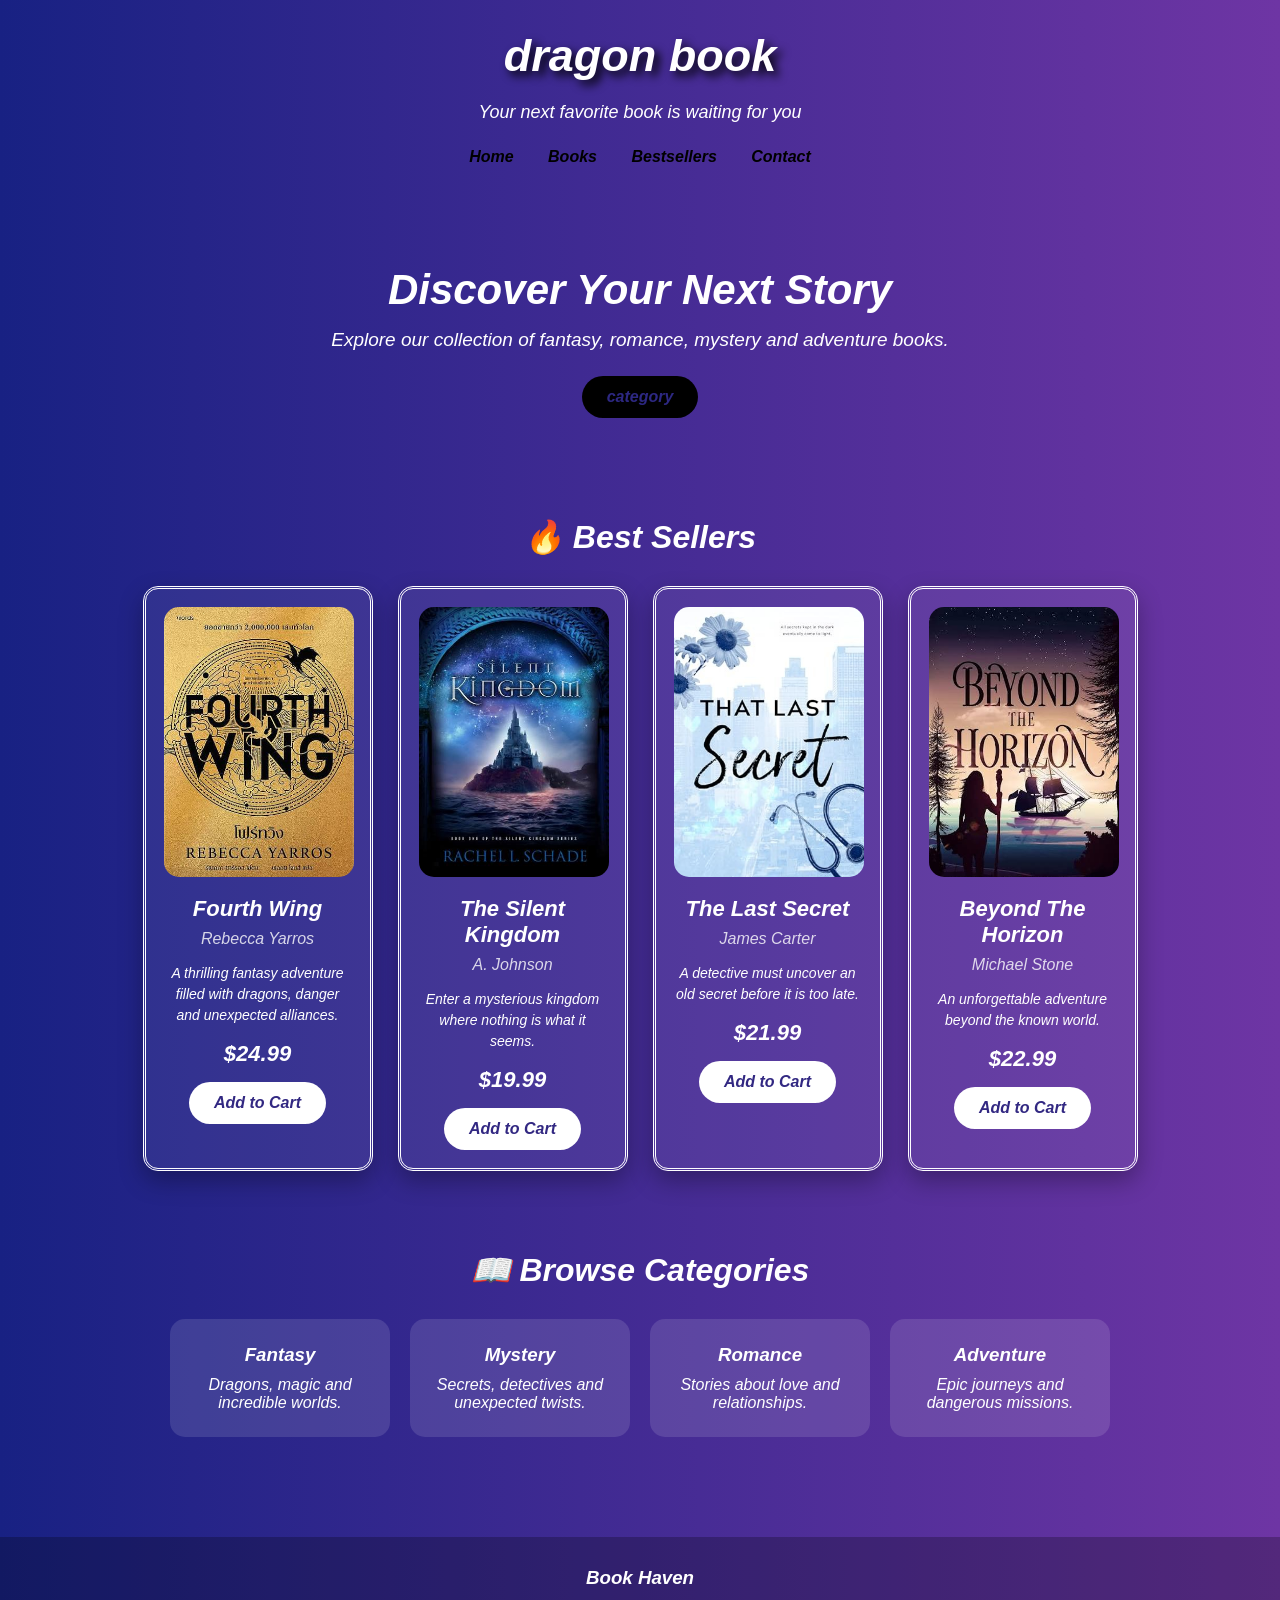
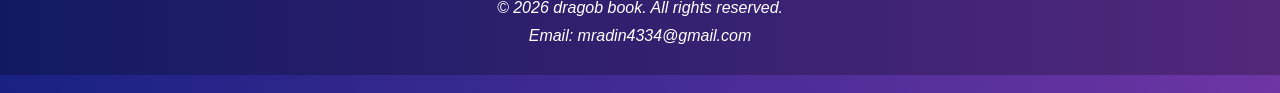
<file: index.html>
<!DOCTYPE html>
<html lang="en">

<head>
    <meta charset="UTF-8">
    <meta name="viewport" content="width=device-width, initial-scale=1.0">
    <title>dragon book</title>
    <link rel="stylesheet" href="style.css">
    <link rel="icon" href="dragon.jpg">
</head>

<body>

    <header class="header">
        <h1> dragon book</h1>

        <p>Your next favorite book is waiting for you</p>

        <nav>
            <a href="#home">Home</a>
            <a href="#books">Books</a>
            <a href="#bestsellers">Bestsellers</a>
            <a href="#contact">Contact</a>
        </nav>
    </header>

    <main>

        <section id="home" class="hero">
            <h2>Discover Your Next Story</h2>
            <p>
                Explore our collection of fantasy, romance, mystery
                and adventure books.
            </p>

            <a href="#books"><button>category</button></a>
        </section>


        <section id="bestsellers">

            <h2 class="section-title">🔥 Best Sellers</h2>

            <div class="books">

                <article class="book-card">
                    <img src="forth wing book.jpg" alt="Fourth Wing book">

                    <h3>Fourth Wing</h3>
                    <p class="author">Rebecca Yarros</p>
                    <p class="description">
                        A thrilling fantasy adventure filled with dragons,
                        danger and unexpected alliances.
                    </p>

                    <p class="price">$24.99</p>

                    <button class="buy-button">Add to Cart</button>
                </article>


                <article class="book-card">
                    <img src="silent kingdom.jpg" alt="Fantasy book">

                    <h3>The Silent Kingdom</h3>
                    <p class="author">A. Johnson</p>
                    <p class="description">
                        Enter a mysterious kingdom where nothing is
                        what it seems.
                    </p>

                    <p class="price">$19.99</p>

                    <button class="buy-button">Add to Cart</button>
                </article>


                <article class="book-card">
                    <img src="last secret.jpg" alt="Mystery book">

                    <h3>The Last Secret</h3>
                    <p class="author">James Carter</p>
                    <p class="description">
                        A detective must uncover an old secret before
                        it is too late.
                    </p>

                    <p class="price">$21.99</p>

                    <button class="buy-button">Add to Cart</button>
                </article>


                <article class="book-card">
                    <img src="images (1).jpg" alt="Adventure book">

                    <h3>Beyond The Horizon</h3>
                    <p class="author">Michael Stone</p>
                    <p class="description">
                        An unforgettable adventure beyond the known world.
                    </p>

                    <p class="price">$22.99</p>

                    <button class="buy-button">Add to Cart</button>
                </article>

            </div>

        </section>


        <section id="books" class="categories">

            <h2 class="section-title">📖 Browse Categories</h2>

            <div class="category-container">

                <div class="category">
                    <h3>Fantasy</h3>
                    <p>Dragons, magic and incredible worlds.</p>
                </div>

                <div class="category">
                    <h3>Mystery</h3>
                    <p>Secrets, detectives and unexpected twists.</p>
                </div>

                <div class="category">
                    <h3>Romance</h3>
                    <p>Stories about love and relationships.</p>
                </div>

                <div class="category">
                    <h3>Adventure</h3>
                    <p>Epic journeys and dangerous missions.</p>
                </div>

            </div>

        </section>

    </main>


    <footer id="contact">
        <h3>Book Haven</h3>
        <p>© 2026 dragob book. All rights reserved.</p>
        <p>Email: mradin4334@gmail.com</p>
    </footer>

</body>

</html>
<br>
</file>
<file: style.css>
* {
    box-sizing: border-box;
    margin: 0;
    padding: 0;
    font-style: italic;
    font-family: 'Lucida Sans', 'Lucida Sans Regular', 'Lucida Grande', 'Lucida Sans Unicode', Geneva, Verdana, sans-serif;
    color: white;
}

body {
    background: linear-gradient(90deg,
            rgb(24, 33, 131),
            rgb(110, 53, 164));

    color: white;

    text-align: center;
}


/* HEADER */

.header {
    padding: 30px;
}

.header h1 {
    font-size: 45px;
    font-style: italic;
    text-shadow: 5px 5px 10px black;
    margin-bottom: 20px;
    
}

.header p {
    margin: 10px;
    font-size: 18px;
}



/* NAVIGATION */

nav {
    margin-top: 25px;
}

nav a {
    color: rgb(0, 0, 0);
    text-decoration: none;
    margin: 0 15px;
    font-weight: bold;
}

nav a:hover {
    text-decoration: underline;
}


/* HERO */

.hero {
    padding: 70px 20px;
}

.hero h2 {
    font-size: 42px;
    margin-bottom: 15px;
}

.hero p {
    font-size: 19px;
    margin-bottom: 25px;
}

button {
    border: none;
    background-color: black;
    padding: 12px 25px;
    border-radius: 25px;
    font-size: 16px;
    cursor: pointer;
}

.hero button {
    background-color: rgb(0, 0, 0);
    color: rgb(45, 40, 130);
    font-weight: bold;
}

.hero button:hover {
    transform: scale(1.05);
}


/* SECTION TITLE */

.section-title {
    font-size: 32px;
    margin: 30px;
}


/* BOOKS */

.books {
    display: flex;
    justify-content: center;
    align-items: stretch;
    gap: 25px;
    flex-wrap: wrap;

}


/* BOOK CARD */

.book-card {
    width: 230px;
    background-color: rgba(255, 255, 255, 0.064);
    padding: 18px;
    border-radius: 15px;
    border-style: double;

    box-shadow: 0 10px 25px rgba(0, 0, 0, 0.3);

    transition: 0.5s;
}

.book-card:hover {
    transform: translateY(-10px);
}


.book-card img {
    width: 190px;
    height: 270px;

    object-fit: cover;

    border-radius: 15px;

    margin-bottom: 15px;
}


.book-card h3 {
    font-size: 22px;
    margin-bottom: 8px;
}


.author {
    font-style: italic;
    opacity: 0.8;
}


.description {
    font-size: 14px;
    margin: 15px 0;
    line-height: 1.5;
}


.price {
    font-size: 22px;
    font-weight: bold;
    margin: 15px;
}


.buy-button {
    background-color: white;
    color: rgb(50, 40, 130);
    font-weight: bold;
}

.buy-button:hover {
    background-color: rgb(220, 220, 255);
}


/* CATEGORIES */

.categories {
    padding: 50px 20px;
}


.category-container {
    display: flex;
    justify-content: center;
    gap: 20px;
    flex-wrap: wrap;
}


.category {
    width: 220px;
    padding: 25px;

    background-color: rgba(255, 255, 255, 0.12);

    border-radius: 15px;

    transition: 0.3s;
}


.category:hover {
    transform: scale(1.05);
}


.category h3 {
    margin-bottom: 10px;
}


/* FOOTER */

footer {
    margin-top: 50px;
    padding: 30px;

    background-color: rgba(0, 0, 0, 0.25);
}

footer p {
    margin-top: 10px;
}

```
</file>
